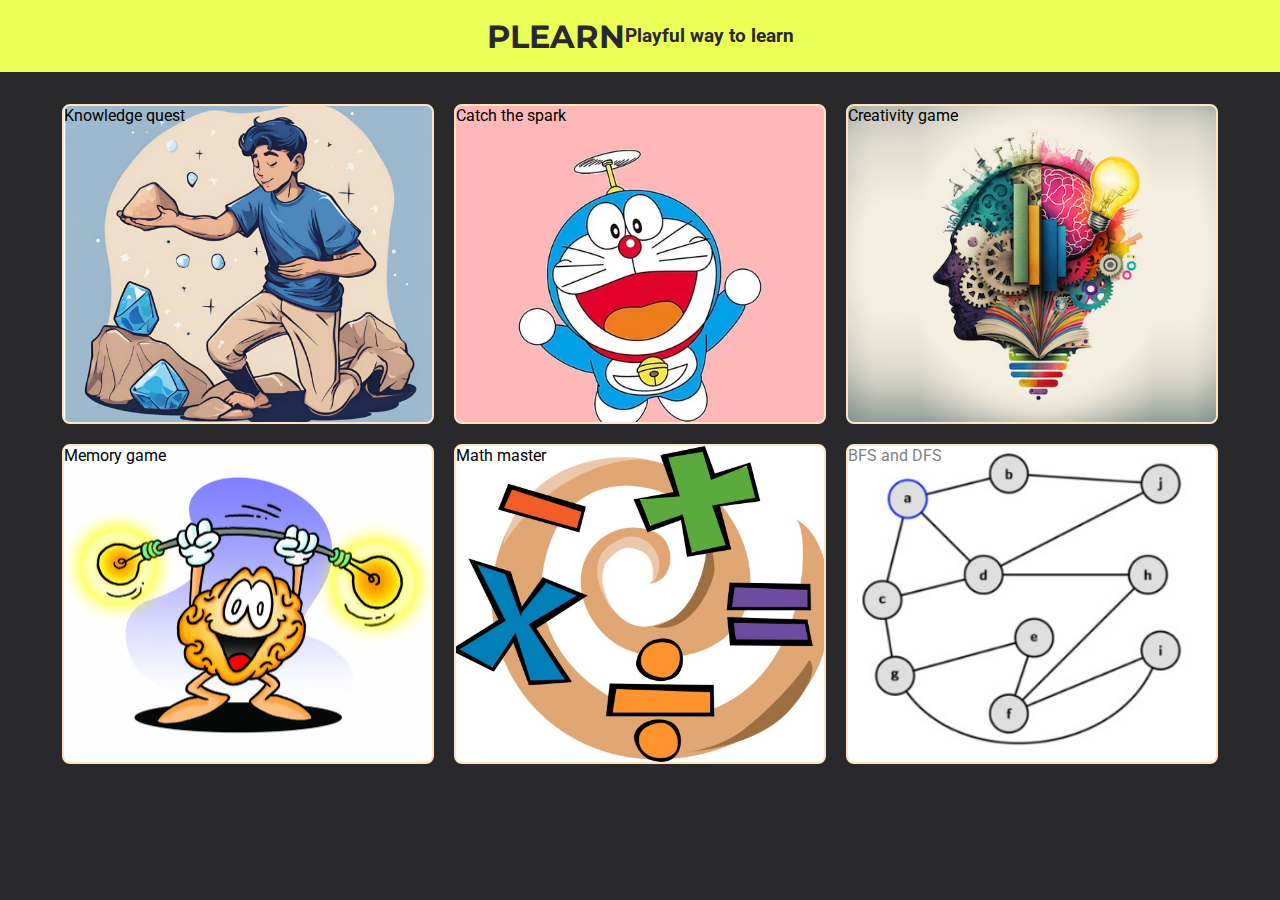
<file: index.html>
<!DOCTYPE html>
<html lang="en">
  <head>
    <meta charset="UTF-8" />
    <meta name="viewport" content="width=device-width, initial-scale=1.0" />
    <title>Game</title>
    <link rel="stylesheet" href="styling.css" />
  </head>
  <body>
    <nav>
      <h1>PLEARN </h1><br/>
      <h3>Playful way to learn</h3>
    </nav>
    <div class="container">
      <div class="div-1" onclick="game1()">Knowledge quest</div>
      <div class="div-2" onclick="game2()">Catch the spark</div>
      <div class="div-3" onclick="game3()">Creativity game</div>
      <div class="div-4" onclick="game4()">Memory game</div>
      <div class="div-5" onclick="game5()">Math master</div>
      <!-- <div class="div-6" onclick="game6()">div 6</div>
        <div class="div-7" onclick="game7()">div 7</div> -->
      <div class="div-8" onclick="game8()">BFS and DFS</div>
    </div>
  </body>
  <script src="script.js"></script>
</html>
</file>
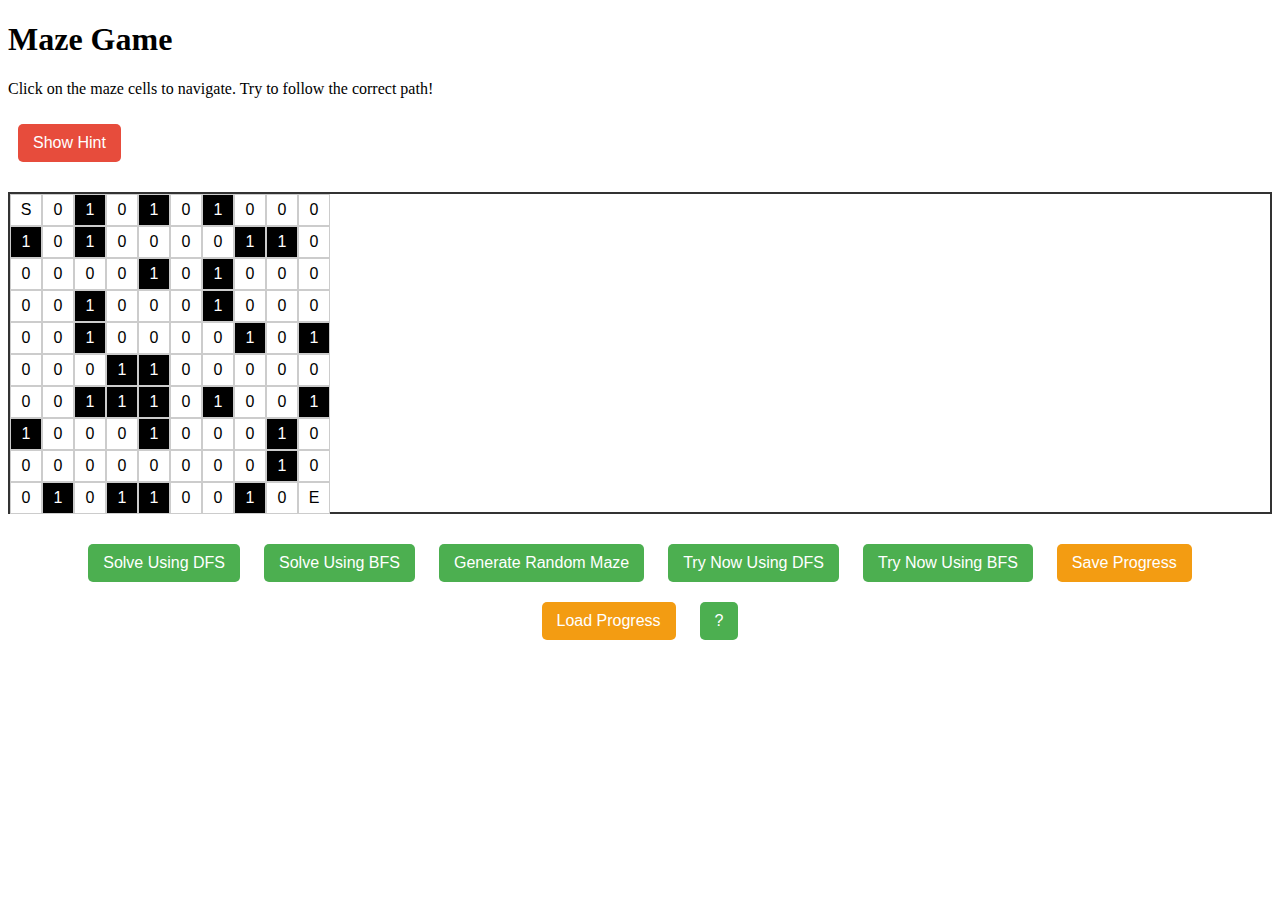
<file: web_maze/index.html>
<!DOCTYPE html>
<html lang="en">
  <head>
    <meta charset="UTF-8" />
    <meta name="viewport" content="width=device-width, initial-scale=1.0" />
    <title>Maze Game</title>
    <link rel="stylesheet" href="style.css" />
  </head>
  <body>
    <h1>Maze Game</h1>
    <div id="instructions">
      <p>
        Click on the maze cells to navigate. Try to follow the correct path!
      </p>
      <button id="show-hint">Show Hint</button>
    </div>
    <div id="maze"></div>
    <div id="controls">
      <button id="solve-dfs">Solve Using DFS</button>
      <button id="solve-bfs">Solve Using BFS</button>
      <button id="generate-maze">Generate Random Maze</button>
      <button id="try-now-dfs">Try Now Using DFS</button>
      <button id="try-now-bfs">Try Now Using BFS</button>
      <button id="save-progress">Save Progress</button>
      <button id="load-progress">Load Progress</button>
      <button class="q-mark" onclick="reAssign()">?</button>
    </div>
    <script src="script.js"></script>
  </body>
</html>
</file>
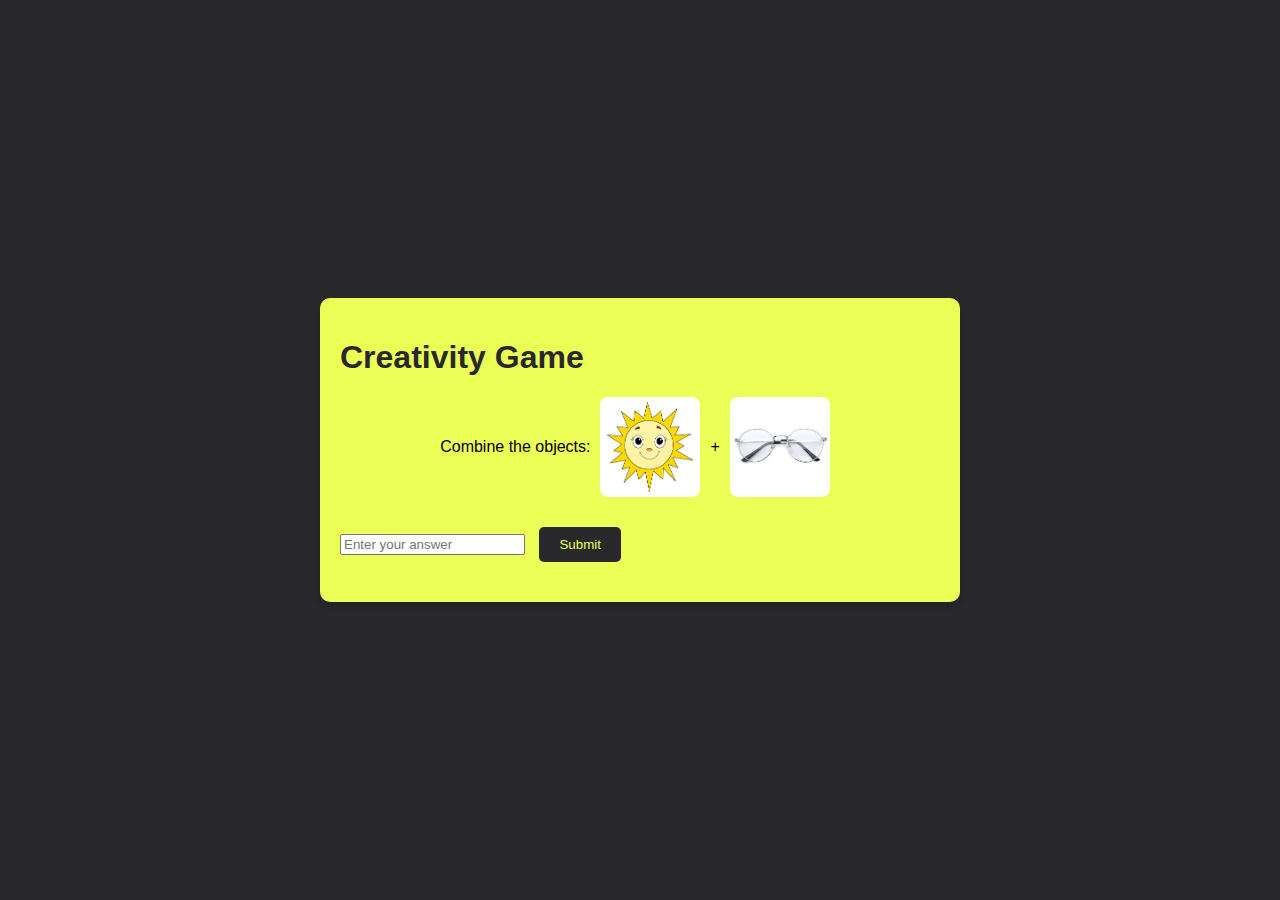
<file: gamification/game1/index.html>
<!DOCTYPE html>
<html lang="en">
  <head>
    <meta charset="UTF-8" />
    <meta http-equiv="X-UA-Compatible" content="IE=edge" />
    <meta name="viewport" content="width=device-width, initial-scale=1.0" />
    <title>Creativity Game</title>
    <style>
      body {
        background-color: #29292b; /* Dark background */
        font-family: Arial, sans-serif;
        margin: 0;
        padding: 0;
        display: flex;
        justify-content: center;
        align-items: center;
        height: 100vh;
      }

      .game-container {
        padding: 20px;
        background-color: #ebff57;
        border-radius: 10px;
        box-shadow: 0 4px 8px rgba(0, 0, 0, 0.2);
        width: 80%;
        max-width: 600px;
      }

      h1 {
        color: #29292b; /* Gold color */
      }

      #question-container {
        display: flex;
        align-items: center;
        justify-content: center;
        margin: 20px 0;
      }

      .object {
        width: 100px;
        height: 100px;
        margin: 0 10px;
        background-size: cover;
        background-position: center;
        border-radius: 8px;
      }

      #object-1 {
        background-image: url("../../images/sun.png");
      }

      #object-2 {
        background-image: url("../../images/glasses.png");
      }

      #submit-button,
      #next-button {
        background-color: #29292b; /* Gold button */
        color: #ebff57; /* Dark text */
        border: none;
        padding: 10px 20px;
        border-radius: 5px;
        cursor: pointer;
        margin: 10px;
      }

      #submit-button:hover,
      #next-button:hover {
        background-color: #29292b; /* Lighter gold on hover */
      }

      #feedback {
        font-size: 1.2em;
        margin: 10px 0;
        color: #4caf50; /* Green feedback text */
      }
    </style>
  </head>
  <body>
    <div class="game-container">
      <h1>Creativity Game</h1>
      <div id="question-container">
        <p>Combine the objects:</p>
        <div id="object-1" class="object"></div>
        <p>+</p>
        <div id="object-2" class="object"></div>
      </div>
      <input type="text" id="answer-input" placeholder="Enter your answer" />
      <button id="submit-button">Submit</button>
      <p id="feedback"></p>
      <button id="next-button" style="display: none">Next</button>
    </div>
    <script>
      const questions = [
        {
          object1: "Sun",
          object2: "Glasses",
          answers: ["Sunglasses", "Solar Glasses", "sunglass"],
          img1: "../../images/sun.png",
          img2: "../../images/glasses.jpeg",
          answerImg: "../../images/sunglasses.webp",
        },
        {
          object1: "Rain",
          object2: "Bow",
          answers: ["Rainbow", "Arc of Colors"],
          img1: "../../images/rain.jpeg",
          img2: "../../images/bow.png",
          answerImg: "../../images/rainbow.png",
        },
        {
          object1: "Snow",
          object2: "Man",
          answers: ["Snowman", "Snow Person", "Snow man"],
          img1: "../../images/snow.jpeg",
          img2: "../../images/man.jpeg",
          answerImg: "../../images/snowman.jpeg",
        },
        {
          object1: "Star",
          object2: "Fish",
          answers: ["Starfish", "Star Fish"],
          img1: "../../images/star.png",
          img2: "../../images/fish.jpeg",
          answerImg: "../../images/starfish.jpeg",
        },
      ];

      let currentQuestion = 0;

      function loadQuestion() {
        const question = questions[currentQuestion];
        document.getElementById(
          "object-1"
        ).style.backgroundImage = `url(${question.img1})`;
        document.getElementById(
          "object-2"
        ).style.backgroundImage = `url(${question.img2})`;
        document.getElementById("answer-input").value = "";
        document.getElementById("feedback").textContent = "";
        document.getElementById("next-button").style.display = "none";
      }

      function checkAnswer() {
        const userAnswer = document
          .getElementById("answer-input")
          .value.trim()
          .toLowerCase();
        const correctAnswers = questions[currentQuestion].answers.map(
          (answer) => answer.toLowerCase()
        );

        if (correctAnswers.includes(userAnswer)) {
          document.getElementById("feedback").textContent = "Correct! 🎉";
          document.getElementById("next-button").style.display = "inline-block";
          document.getElementById(
            "object-1"
          ).style.backgroundImage = `url(${questions[currentQuestion].answerImg})`;
          document.getElementById("object-2").style.backgroundImage = "";
        } else {
          document.getElementById("feedback").textContent = "Try again!";
        }
      }

      function nextQuestion() {
        currentQuestion++;
        if (currentQuestion < questions.length) {
          loadQuestion();
        } else {
          document.getElementById("question-container").innerHTML =
            "Congratulations! You completed the game! 🎉";
          document.getElementById("answer-input").style.display = "none";
          document.getElementById("submit-button").style.display = "none";
          document.getElementById("next-button").style.display = "none";
        }
      }

      document
        .getElementById("submit-button")
        .addEventListener("click", checkAnswer);
      document
        .getElementById("next-button")
        .addEventListener("click", nextQuestion);

      loadQuestion();
    </script>
  </body>
</html>
</file>
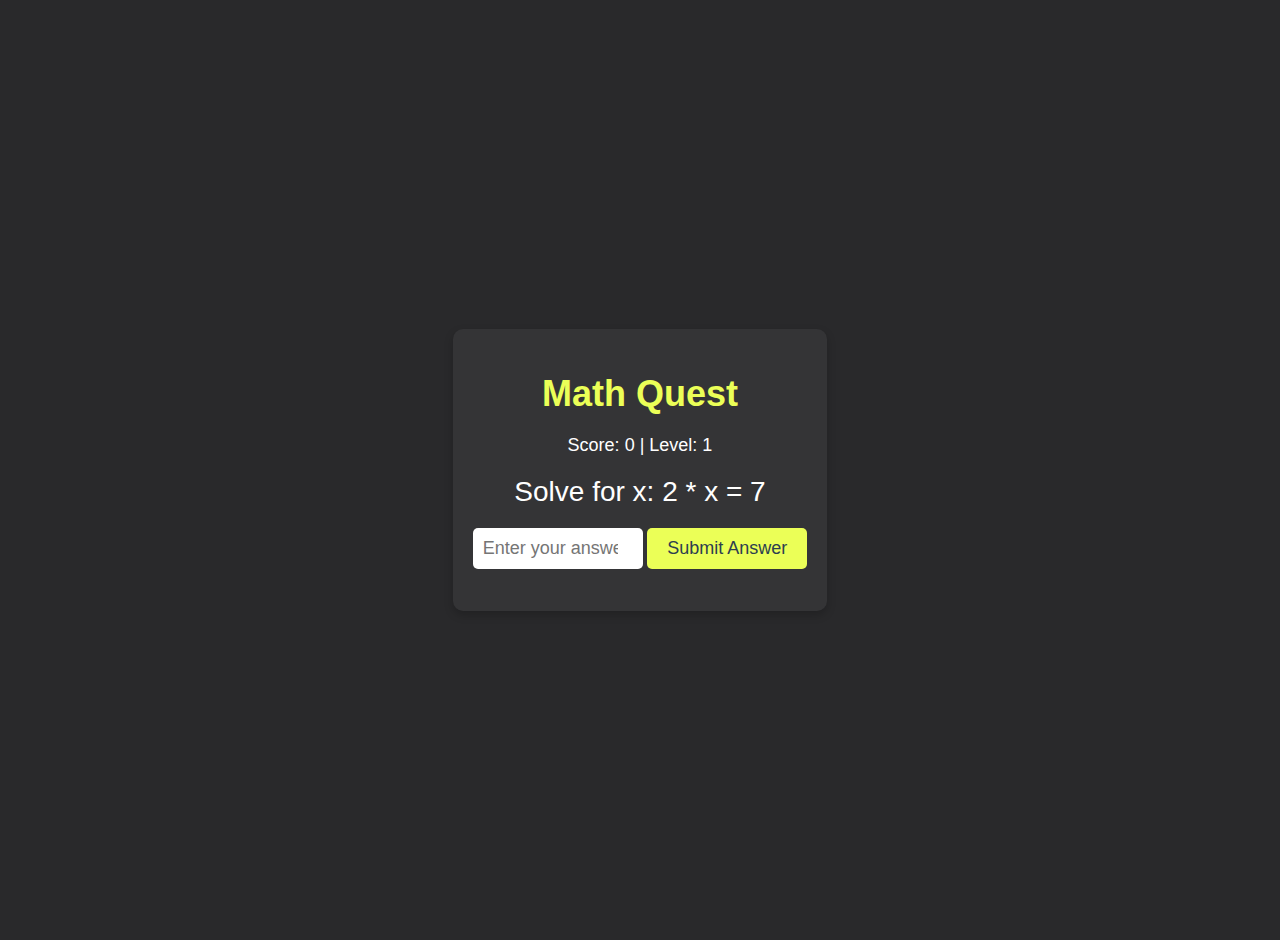
<file: gamification/geometry/index.html>
<!DOCTYPE html>
<html lang="en">
  <head>
    <meta charset="UTF-8" />
    <meta name="viewport" content="width=device-width, initial-scale=1.0" />
    <title>Math Quest: The Time Traveler's Challenge</title>
    <style>
      body {
        font-family: "Arial", sans-serif;
        background-color: #29292b; /* Dark background color */
        color: #fff;
        text-align: center;
        padding: 20px;
        margin: 0;
        height: 100vh;
        display: flex;
        justify-content: center;
        align-items: center;
      }

      .container {
        background-color: #343436; /* Slightly lighter background for the container */
        padding: 20px;
        border-radius: 10px;
        display: inline-block;
        box-shadow: 0 4px 10px rgba(0, 0, 0, 0.2);
      }

      h1 {
        color: #ebff57; /* Bright color for the header */
        font-size: 36px;
        margin-bottom: 20px;
      }

      p {
        font-size: 20px;
      }

      #question {
        font-size: 28px;
        margin: 20px 0;
      }

      input[type="number"] {
        padding: 10px;
        width: 150px;
        font-size: 18px;
        border: none;
        border-radius: 5px;
      }

      button {
        padding: 10px 20px;
        background-color: #ebff57; /* Button background color */
        color: #2d3e50; /* Dark text color */
        border: none;
        border-radius: 5px;
        font-size: 18px;
        cursor: pointer;
        transition: background-color 0.3s ease;
      }

      button:hover {
        background-color: #e6c02f; /* Slightly darker button color on hover */
      }

      .feedback {
        font-size: 22px;
        margin-top: 20px;
        font-weight: bold;
      }

      .score-level {
        margin: 10px 0;
        font-size: 18px;
      }

      #game-over {
        font-size: 24px;
        color: #ebff57; /* Bright color for game over text */
      }
    </style>
  </head>
  <body>
    <div class="container">
      <h1>Math Quest</h1>
      <p class="score-level">
        Score: <span id="score">0</span> | Level: <span id="level">1</span>
      </p>
      <p id="question">Solve for x:</p>
      <input type="number" id="answer" placeholder="Enter your answer" />
      <button onclick="submitAnswer()">Submit Answer</button>
      <p class="feedback" id="feedback"></p>
      <p
        id="game-over"
        style="display: none; font-size: 24px; color: #ebff57"
      ></p>
    </div>

    <script>
      let currentQuestion;
      let correctAnswer;
      let score = 0;
      let level = 1;
      const maxLevel = 5; // End the game at level 5

      // Function to generate a random algebra question
      function generateQuestion() {
        const num1 = Math.floor(Math.random() * 10 * level) + 1; // Difficulty increases with level
        const num2 = Math.floor(Math.random() * 10 * level) + 1;

        currentQuestion = `${num1} * x = ${num2}`;
        correctAnswer = num2 / num1;

        document.getElementById(
          "question"
        ).innerText = `Solve for x: ${currentQuestion}`;
        document.getElementById("feedback").innerText = "";
      }

      // Function to check if the user's answer is correct
      function submitAnswer() {
        const userAnswer = parseFloat(document.getElementById("answer").value);

        if (userAnswer === correctAnswer) {
          score++;
          document.getElementById(
            "feedback"
          ).innerText = `Correct! Your score is now ${score}.`;
          document.getElementById("feedback").style.color = "#4caf50"; // Green for correct answer
          levelUp();
        } else {
          document.getElementById(
            "feedback"
          ).innerText = `Incorrect! Try again.`;
          document.getElementById("feedback").style.color = "#f44336"; // Red for incorrect answer
        }

        document.getElementById("answer").value = ""; // Clear input field
      }

      // Function to level up and increase difficulty
      function levelUp() {
        if (score % 5 === 0 && level < maxLevel) {
          level++;
          alert(`Great job! You've reached level ${level}.`);
          increaseDifficulty();
        } else if (level >= maxLevel) {
          endGame();
        }
        document.getElementById("score").innerText = score;
        document.getElementById("level").innerText = level;

        // Generate the next question only if the game is not over
        if (level <= maxLevel) {
          generateQuestion();
        }
      }

      // Function to end the game
      function endGame() {
        document.getElementById("question").style.display = "none";
        document.getElementById("answer").style.display = "none";
        document.getElementById("feedback").style.display = "none";
        document.getElementById("game-over").innerText =
          "Congratulations! You've completed the game!";
        document.getElementById("game-over").style.display = "block";
      }

      // Function to increase difficulty (for future use)
      function increaseDifficulty() {
        // In this basic example, difficulty increases by using larger numbers at each level
      }

      // Initialize first question
      generateQuestion();
    </script>
  </body>
</html>
</file>
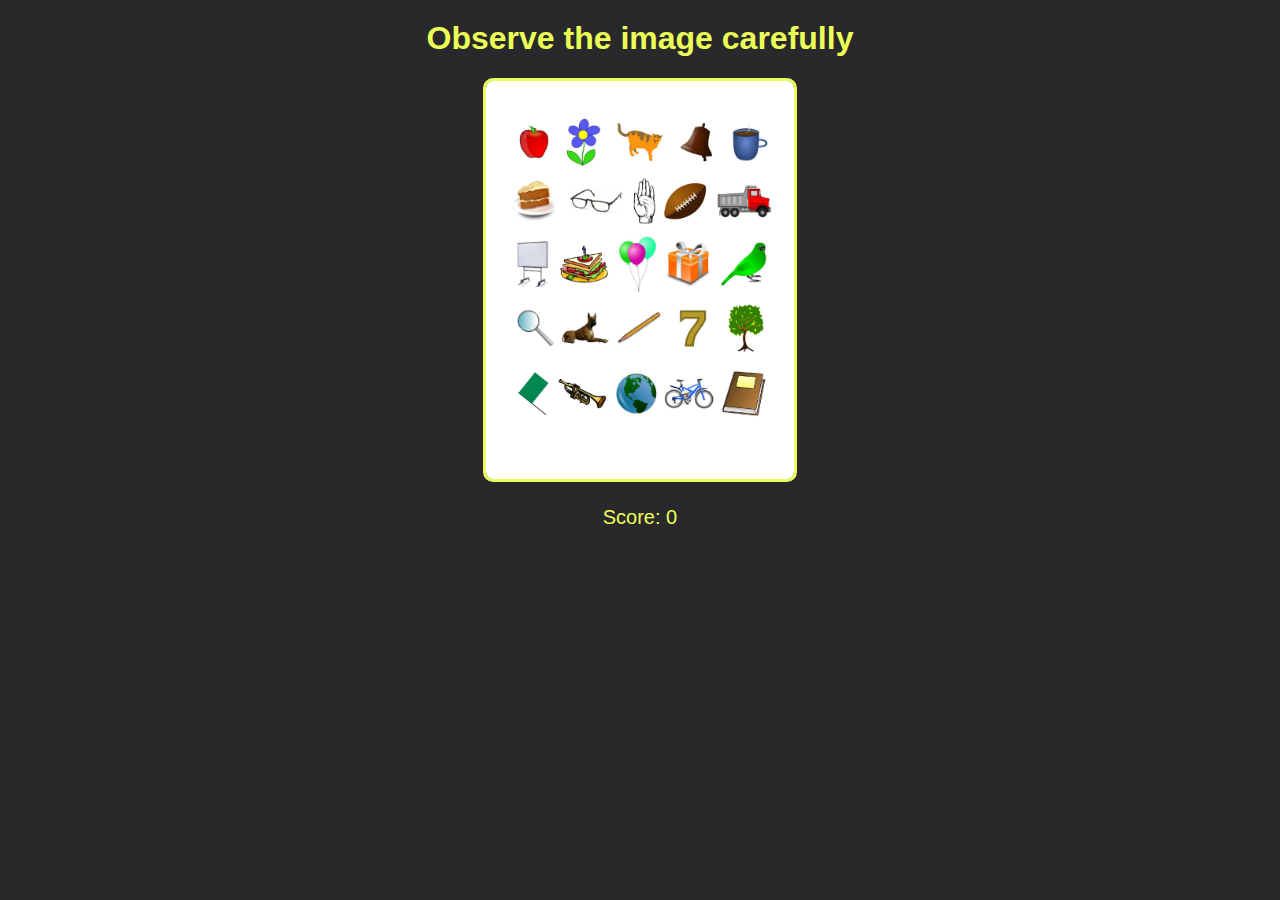
<file: gamification/game2/game3/index.html>
<!DOCTYPE html>
<html lang="en">
  <head>
    <meta charset="UTF-8" />
    <meta name="viewport" content="width=device-width, initial-scale=1.0" />
    <title>Image Quiz Game</title>
    <style>
      body {
        background-color: #29292b; /* Dark background */
        color: #ffffff; /* White text */
        font-family: Arial, sans-serif;
        text-align: center;
        margin: 0;
        padding: 0;
      }

      h1 {
        color: #ebff57; /* Gold color */
        margin-top: 20px;
      }

      #imageContainer {
        margin: 20px auto;
        max-width: 40%;
        text-align: center;
      }

      #displayImage {
        max-width: 60%;
        height: auto;
        border-radius: 10px;
        border: 3px solid #ebff57; /* Gold border */
      }

      #questionContainer,
      #levelCompleteContainer {
        background-color: #ffffff;
        border-radius: 10px;
        box-shadow: 0 4px 8px rgba(0, 0, 0, 0.2);
        padding: 20px;
        margin: 20px auto;
        max-width: 50%;
      }

      input[type="text"] {
        padding: 10px;
        border-radius: 5px;
        border: 2px solid #ebff57; /* Gold border */
        margin: 10px 0;
        width: calc(100% - 24px); /* Adjust width to fit padding and border */
      }

      button {
        background-color: #ebff57; /* Gold button */
        color: #29292b; /* Dark text */
        border: none;
        padding: 10px 20px;
        border-radius: 5px;
        cursor: pointer;
        margin: 10px;
        font-size: 16px;
      }

      button:hover {
        background-color: #ebff57; /* Lighter gold on hover */
      }

      #feedback {
        font-size: 1.2em;
        color: #4caf50; /* Green feedback text */
      }

      #scoreDisplay {
        font-size: 20px;
        margin-top: 20px;
        color: #ebff57; /* Gold score text */
      }

      #nextImageButton,
      #nextLevelButton,
      #exitButton {
        display: none; /* Initially hidden */
      }
    </style>
  </head>
  <body>
    <h1>Observe the image carefully</h1>
    <div id="imageContainer">
      <img id="displayImage" src="" alt="Image" />
    </div>

    <div id="questionContainer" style="display: none">
      <p id="question"></p>
      <input type="text" id="answerInput" placeholder="Type your answer here" />
      <button id="submitAnswer">Submit</button>
      <p id="feedback"></p>
    </div>

    <div id="levelCompleteContainer" style="display: none">
      <p id="feedback"></p>
      <button id="nextLevelButton" style="display: none">Next Level</button>
    </div>

    <button id="nextImageButton" style="display: none">Next Image</button>
    <button id="exitButton">Exit Game</button>

    <div id="scoreDisplay">Score: 0</div>

    <script src="scripts.js"></script>
  </body>
</html>
</file>
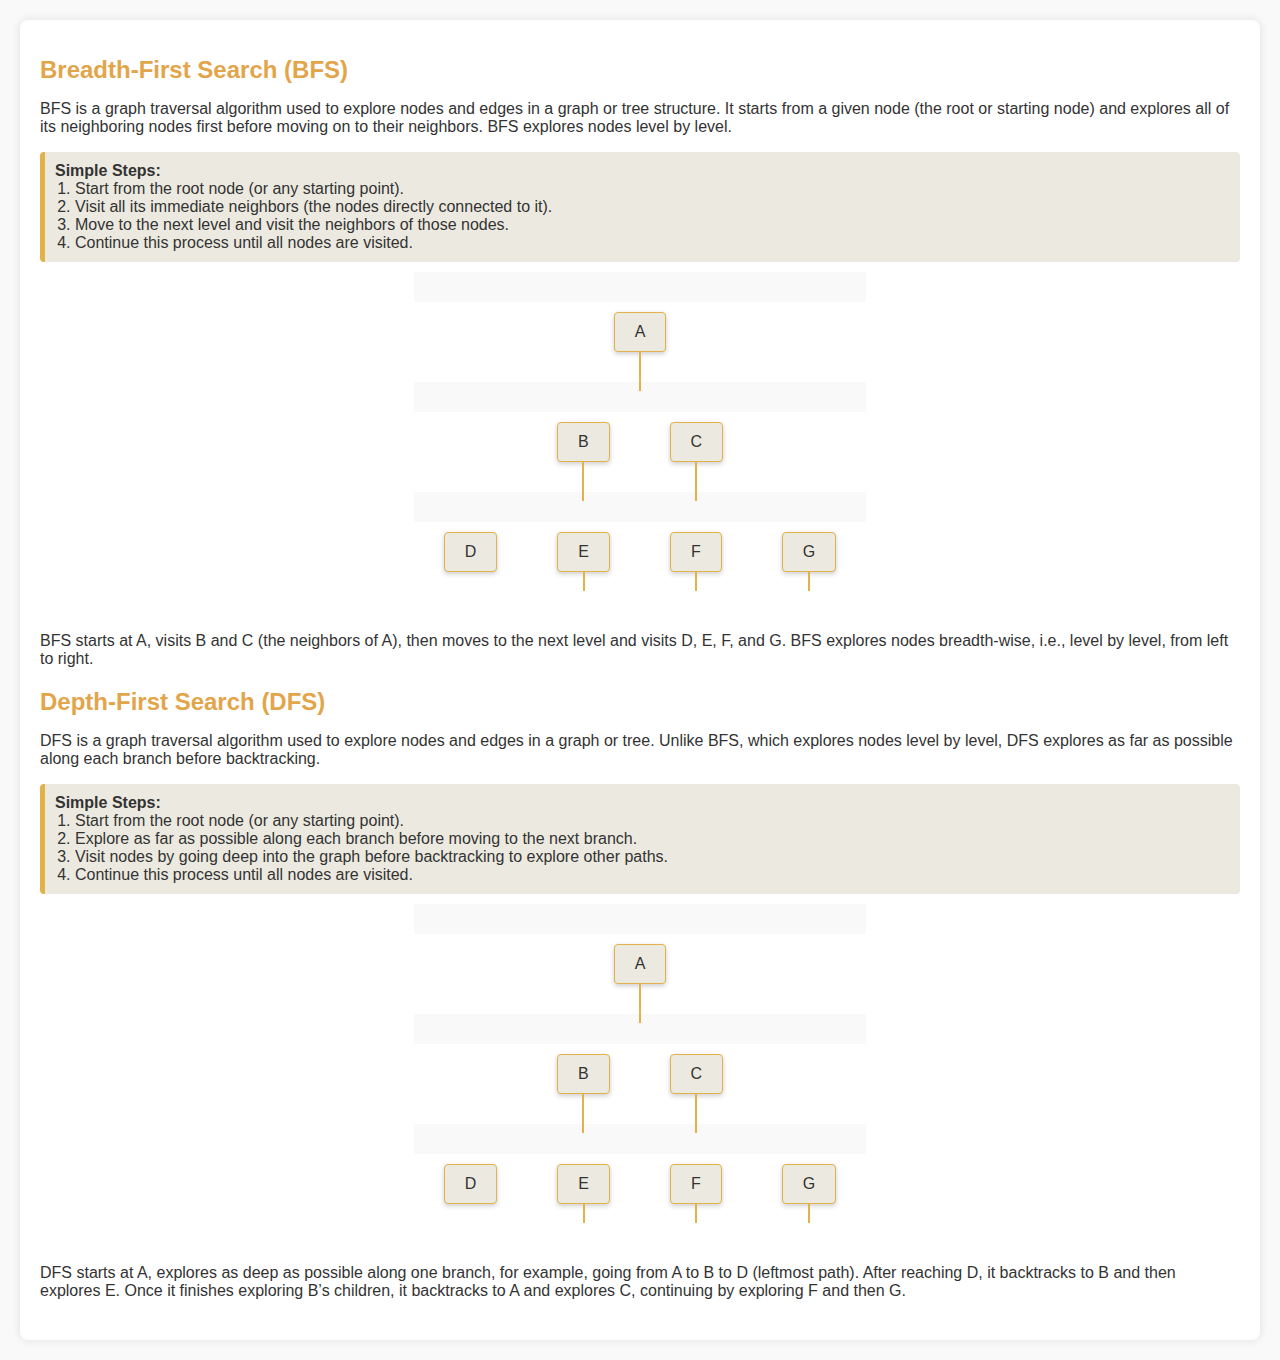
<file: web_maze/algo.html>
<!DOCTYPE html>
<html lang="en">
  <head>
    <meta charset="UTF-8" />
    <meta name="viewport" content="width=device-width, initial-scale=1.0" />
    <title>BFS and DFS Algorithms</title>
    <style>
      body {
        font-family: Arial, sans-serif;
        margin: 0;
        padding: 0;
        background-color: #f9f9f9;
        color: #333;
      }
      .container {
        max-width: 1200px;
        margin: 20px auto;
        padding: 20px;
        background-color: #fff;
        box-shadow: 0 0 10px rgba(0, 0, 0, 0.1);
        border-radius: 8px;
      }
      h1 {
        color: #e2a54a;
        font-size: 24px;
        margin-bottom: 10px;
      }
      .bfs-div,
      .dfs-div {
        margin-bottom: 20px;
      }
      ol {
        margin: 0;
        padding-left: 20px;
      }
      pre {
        background-color: #ceeeb9;
        padding: 10px;
        border-radius: 4px;
        overflow-x: auto;
        white-space: pre-wrap;
        font-size: 16px;
        text-align: center;
      }
      .highlight {
        background-color: #eceae0;
        border-left: 5px solid #e2b24a;
        padding: 10px;
        margin-bottom: 20px;
        border-radius: 4px;
      }
      .tree-diagram {
        position: relative;
        width: fit-content;
        margin: 40px auto;
        text-align: center;
      }
      .tree-diagram .level {
        display: flex;
        justify-content: center;
        position: relative;
        margin-bottom: 50px; /* Increased margin to prevent overlap */
      }
      .tree-diagram .node {
        position: relative;
        margin: 10px 30px; /* Increased spacing between nodes */
        padding: 10px 20px;
        background-color: #eceae0;
        border: 1px solid #e2b24a;
        border-radius: 4px;
        box-shadow: 0 2px 5px rgba(0, 0, 0, 0.2);
        z-index: 2; /* Ensure nodes are above lines */
      }
      .tree-diagram .node::before {
        content: "";
        position: absolute;
        top: 100%;
        left: 50%;
        width: 2px;
        height: 20px;
        background-color: #e2b24a;
        transform: translateX(-50%);
        z-index: 1; /* Line behind nodes */
      }
      .tree-diagram .node:first-child::before {
        display: none;
      }
      .tree-diagram .node.parent::after {
        content: "";
        position: absolute;
        top: 100%;
        left: 50%;
        width: 2px;
        height: 40px; /* Increased height for vertical lines */
        background-color: #e2b24a;
        transform: translateX(-50%);
        z-index: 1; /* Line behind nodes */
      }
      .tree-diagram .level::after {
        content: "";
        position: absolute;
        top: -30px;
        left: 0;
        width: 100%;
        height: 30px;
        background-color: #f9f9f9;
      }
    </style>
  </head>
  <body>
    <div class="container">
      <div class="bfs-div">
        <h1>Breadth-First Search (BFS)</h1>
        <p>
          BFS is a graph traversal algorithm used to explore nodes and edges in
          a graph or tree structure. It starts from a given node (the root or
          starting node) and explores all of its neighboring nodes first before
          moving on to their neighbors. BFS explores nodes level by level.
        </p>
        <div class="highlight">
          <strong>Simple Steps:</strong>
          <ol>
            <li>Start from the root node (or any starting point).</li>
            <li>
              Visit all its immediate neighbors (the nodes directly connected to
              it).
            </li>
            <li>
              Move to the next level and visit the neighbors of those nodes.
            </li>
            <li>Continue this process until all nodes are visited.</li>
          </ol>
        </div>
        <div class="tree-diagram">
          <div class="level">
            <div class="node parent">A</div>
          </div>
          <div class="level">
            <div class="node parent">B</div>
            <div class="node parent">C</div>
          </div>
          <div class="level">
            <div class="node">D</div>
            <div class="node">E</div>
            <div class="node">F</div>
            <div class="node">G</div>
          </div>
        </div>
        <p>
          BFS starts at A, visits B and C (the neighbors of A), then moves to
          the next level and visits D, E, F, and G. BFS explores nodes
          breadth-wise, i.e., level by level, from left to right.
        </p>
      </div>

      <div class="dfs-div">
        <h1>Depth-First Search (DFS)</h1>
        <p>
          DFS is a graph traversal algorithm used to explore nodes and edges in
          a graph or tree. Unlike BFS, which explores nodes level by level, DFS
          explores as far as possible along each branch before backtracking.
        </p>
        <div class="highlight">
          <strong>Simple Steps:</strong>
          <ol>
            <li>Start from the root node (or any starting point).</li>
            <li>
              Explore as far as possible along each branch before moving to the
              next branch.
            </li>
            <li>
              Visit nodes by going deep into the graph before backtracking to
              explore other paths.
            </li>
            <li>Continue this process until all nodes are visited.</li>
          </ol>
        </div>
        <div class="tree-diagram">
          <div class="level">
            <div class="node parent">A</div>
          </div>
          <div class="level">
            <div class="node parent">B</div>
            <div class="node parent">C</div>
          </div>
          <div class="level">
            <div class="node">D</div>
            <div class="node">E</div>
            <div class="node">F</div>
            <div class="node">G</div>
          </div>
        </div>
        <p>
          DFS starts at A, explores as deep as possible along one branch, for
          example, going from A to B to D (leftmost path). After reaching D, it
          backtracks to B and then explores E. Once it finishes exploring B’s
          children, it backtracks to A and explores C, continuing by exploring F
          and then G.
        </p>
      </div>
    </div>
  </body>
</html>
</file>
<file: styling.css>
/* Import stylish fonts from Google Fonts */
@import url('https://fonts.googleapis.com/css2?family=Roboto:wght@400;700&family=Montserrat:wght@400;700&display=swap');

/* General body styling */
body {
  font-family: 'Roboto', sans-serif;
  margin: 0;
  padding: 0;
  background-color: #29292B; /* Dark background for the entire page */
  color: black; /* Light color for text */
}

/* Navigation bar styling */
nav {
  background-color: #EBFF57; /* Bright background for navigation */
  color: #29292B; /* Dark text color for contrast */
  height: 8vh;
  display: flex;
  align-items: center;
  justify-content: center; /* Center align the content */
  padding: 0 20px;
  border-bottom: 2px solid #29292B; /* Adds a bottom border for separation */
}

nav h1 {
  margin: 0;
  font-family: 'Montserrat', sans-serif; /* Stylish font for the title */
  font-size: 2rem;
}

/* Marquee styling */
marquee {
  background-color: red;
  color: white;
  height: 30px;
  line-height: 30px; /* Align text vertically */
  font-size: large;
  text-align: center; /* Center align the marquee text */
  font-family: 'Montserrat', sans-serif; /* Stylish font for marquee */
}

/* Container for the div cards */
.container {
  display: flex;
  flex-wrap: wrap;
  justify-content: center; /* Center align the cards */
  margin: auto;
  padding: 20px; /* Add padding around the container */
}

/* Styling for the div cards */
.div-1, .div-2, .div-3, .div-4, .div-5, .div-8 {
  background-color: rgb(246, 240, 240); /* Light background for the divs */
  height: 20em;
  width: 30%;
  min-width: 300px;
  margin: 10px;
  border-radius: 8px;
  border: 2px solid bisque;
  background-size: cover;
  background-position: center;
  background-repeat: no-repeat;
  transition: all 0.3s ease; /* Smooth transition for hover effects */
  position: relative; /* Allows positioning of hover content */
  overflow: hidden; /* Prevents content from overflowing */
  opacity: 1; /* Default opacity */
}

/* Hover effects - Change opacity */
.div-1:hover,
.div-2:hover,
.div-3:hover,
.div-4:hover,
.div-5:hover,
.div-8:hover {
  opacity: 0.7; /* Reduce opacity on hover */
}

/* Ensure divs do not overflow their container */
.div-1, .div-2, .div-3, .div-4, .div-5, .div-8 {
  box-sizing: border-box;
}

/* Specific background images for divs */
.div-1 {
  background-image: url('images/jackie-chan-bg.jpg');
  background-size: cover;
}

.div-2 {
  background-image: url('images/doraemon-thumbnail.png');
  background-color: yellow;
  background-size: cover;
}

.div-3 {
  background-image: url('images/creativity.jpeg');
  background-size: cover;
}

.div-4 {
  background-image: url('images/brain.jpeg');
  background-size: cover;
}

.div-5 {
  background-image: url('images/maths.jpg');
  background-size: cover;
}

.div-8 {
    color: gray;
  background-image: url('images/maze-thumbnail.png');
  background-size: cover;
}
</file>
<file: web_maze/style.css>
/* Maze grid styling */
#maze {
    display: grid;
    grid-template-columns: repeat(10, 30px);
    grid-template-rows: repeat(10, 30px);
    gap: 2px;
    margin: 20px auto;
    border: 2px solid #333;
}

/* Individual cell styling */
.cell {
    width: 30px;
    height: 30px;
    background-color: white;
    text-align: center;
    line-height: 30px;
    border: 1px solid #ccc;
    transition: background-color 0.5s ease; /* Smooth transition for hint effect */
    font-size: 16px;
    font-family: Arial, sans-serif;
}

/* Wall cells */
.cell.wall {
    background-color: black;
    color: white;
}

/* Marked cells (correct user path) */
.cell.marked {
    background-color: lightgreen;
}

/* Red flash for incorrect path */
.cell.red {
    background-color: red;
}

/* Hint blinking cells */
.cell.blink {
    background-color: yellow; /* Path cells blink in yellow for hint */
}

/* Button styling */
button {
    padding: 10px 15px;
    margin: 10px;
    background-color: #4CAF50;
    color: white;
    border: none;
    border-radius: 5px;
    cursor: pointer;
    font-size: 16px;
    font-family: Arial, sans-serif;
    transition: background-color 0.3s;
}

button:hover {
    background-color: #45a049;
}

/* Centering the controls below the maze */
#controls {
    text-align: center;
    margin-top: 20px;
}

/* Styling for save and load progress messages */
#save-progress, #load-progress {
    display: inline-block;
    background-color: #f39c12;
    color: white;
}

#show-hint {
    background-color: #e74c3c;
    color: white;
}

/* Extra button hover effect */
#show-hint:hover {
    background-color: #c0392b;
}
</file>
